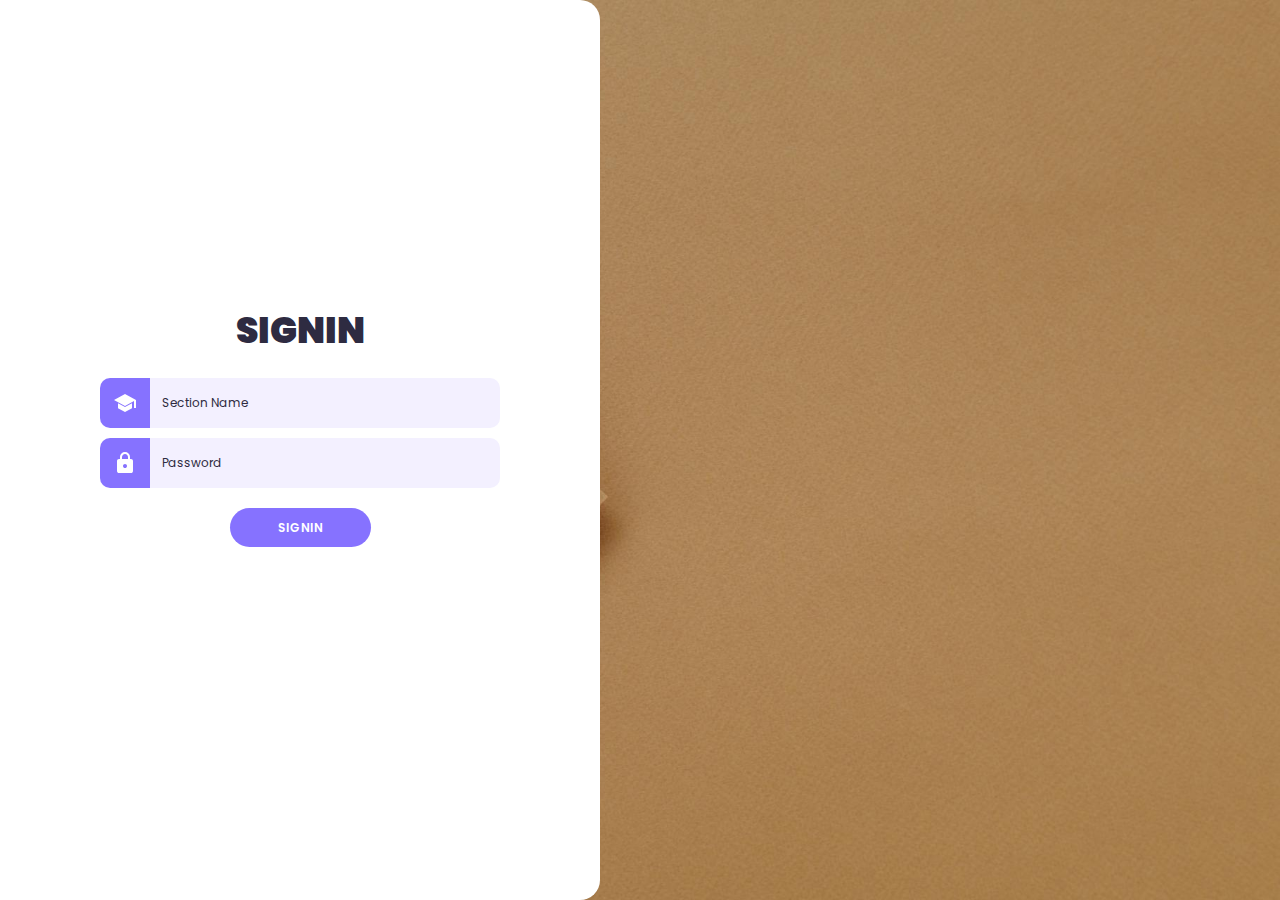
<file: index.html>
<!DOCTYPE html>
<html lang="en">
<head>
    <meta charset="UTF-8">
    <meta name="viewport" content="width=device-width, initial-scale=1.0">
    <title>LogIn Page</title>
    <link rel="stylesheet" href="style.css">
</head>
<body>
    <div class="wrapper">
        <h1>SignIn</h1>
        <form>
            <div>
                <label for="sectionname-input">
                    <svg xmlns="http://www.w3.org/2000/svg" height="24px" viewBox="0 -960 960 960" width="24px" fill="#ffffff"><path d="M840-280v-276L480-360 40-600l440-240 440 240v320h-80ZM480-120 200-272v-200l280 152 280-152v200L480-120Z"/></svg>
                </label>
                <input required type="text" name="sectionname" id="sectionname-input" placeholder="Section Name">
            </div>
            <div>
                <label for="password-input">
                    <svg xmlns="http://www.w3.org/2000/svg" height="24px" viewBox="0 -960 960 960" width="24px" fill="#ffffff"><path d="M240-80q-33 0-56.5-23.5T160-160v-400q0-33 23.5-56.5T240-640h40v-80q0-83 58.5-141.5T480-920q83 0 141.5 58.5T680-720v80h40q33 0 56.5 23.5T800-560v400q0 33-23.5 56.5T720-80H240Zm240-200q33 0 56.5-23.5T560-360q0-33-23.5-56.5T480-440q-33 0-56.5 23.5T400-360q0 33 23.5 56.5T480-280ZM360-640h240v-80q0-50-35-85t-85-35q-50 0-85 35t-35 85v80Z"/></svg>
                </label>
                <input required type="password" name="password" id="password-input" placeholder="Password">
            </div>
            <button type="submit">SignIn</button>
        </form>
    </div>
</body>
</html>
</file>
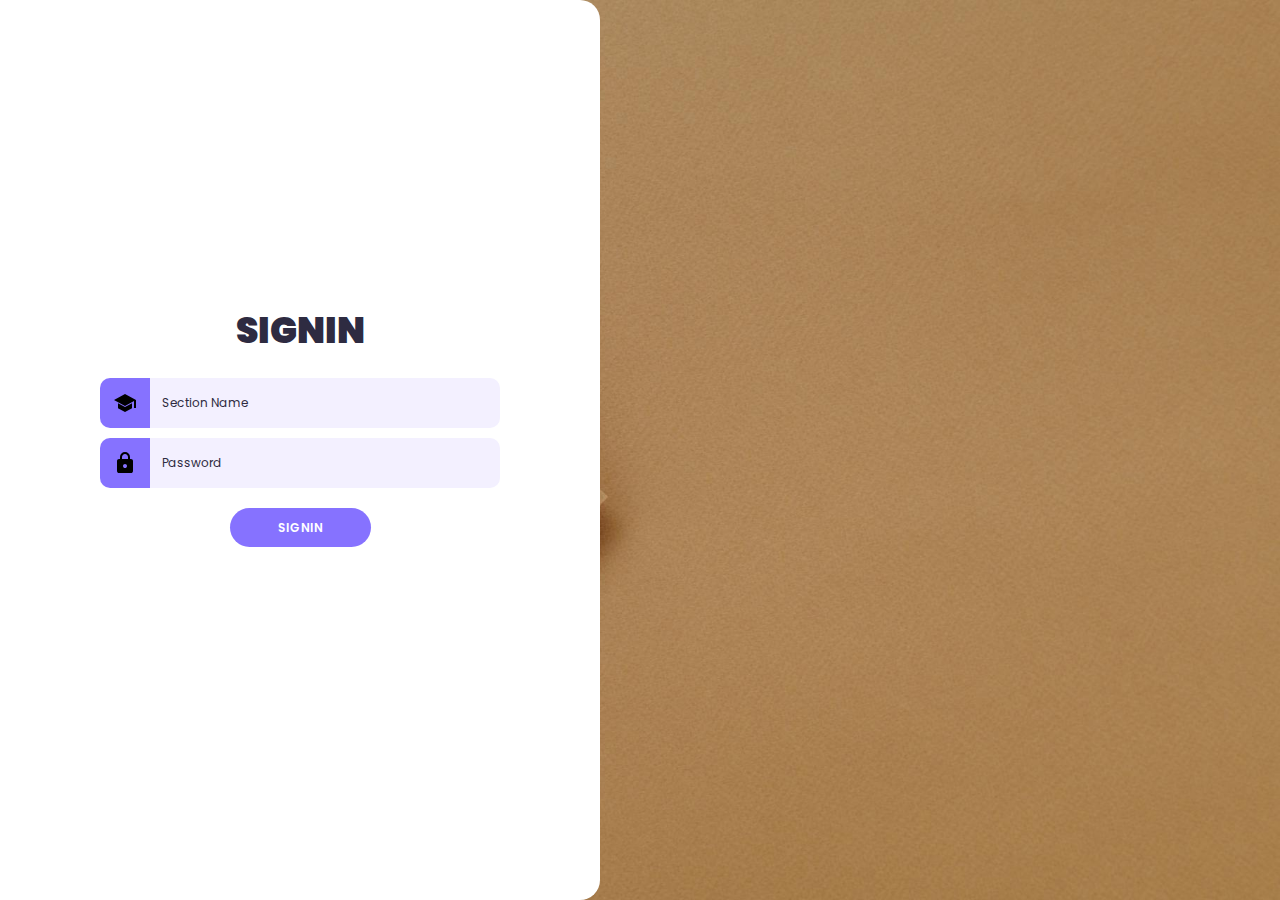
<file: signin.html>
<!DOCTYPE html>
<html lang="en">
<head>
    <meta charset="UTF-8">
    <meta name="viewport" content="width=device-width, initial-scale=1.0">
    <title>LogIn Page</title>
    <link rel="stylesheet" href="style.css">
</head>
<body>
    <div class="wrapper">
        <h1>SignIn</h1>
        <form>
            <div>
                <label for="sectionname-input">
                    <svg xmlns="http://www.w3.org/2000/svg" height="24px" viewBox="0 -960 960 960" width="24px" fill="#000000"><path d="M840-280v-276L480-360 40-600l440-240 440 240v320h-80ZM480-120 200-272v-200l280 152 280-152v200L480-120Z"/></svg>
                </label>
                <input required type="text" name="sectionname" id="sectionname-input" placeholder="Section Name">
            </div>
            <div>
                <label for="password-input">
                    <svg xmlns="http://www.w3.org/2000/svg" height="24px" viewBox="0 -960 960 960" width="24px" fill="#000000"><path d="M240-80q-33 0-56.5-23.5T160-160v-400q0-33 23.5-56.5T240-640h40v-80q0-83 58.5-141.5T480-920q83 0 141.5 58.5T680-720v80h40q33 0 56.5 23.5T800-560v400q0 33-23.5 56.5T720-80H240Zm240-200q33 0 56.5-23.5T560-360q0-33-23.5-56.5T480-440q-33 0-56.5 23.5T400-360q0 33 23.5 56.5T480-280ZM360-640h240v-80q0-50-35-85t-85-35q-50 0-85 35t-35 85v80Z"/></svg>
                </label>
                <input required type="password" name="password" id="password-input" placeholder="Password">
            </div>
            <button type="submit">SignIn</button>
        </form>
    </div>
</body>
</html>
</file>
<file: style.css>
@import url('https://fonts.googleapis.com/css2?family=Poppins:ital,wght@0,100;0,200;0,300;0,400;0,500;0,600;0,700;0,800;0,900;1,100;1,200;1,300;1,400;1,500;1,600;1,700;1,800;1,900&display=swap');
:root{
    --accent-color: #8672ff;
    --base-color: white;
    --text-color: #2e2b41;
    --input-color: #f3f0ff;
}
*{
    margin: 0;
    padding: 0;
}
html{
    font-family: Poppins, Segoe UI, sans-serif;
    font-size: 12px;
    color: var(--text-color);
    text-align: center;
}
body{
    min-height: 100vh;
    background-image: url(background_image.jpg);
    background-size: cover;
    background-position: right;
    overflow: hidden;
}
.wrapper{
    box-sizing: border-box;
    background-color: var(--base-color);
    height: 100vh;
    width: max(40%, 600px);
    padding: 10px;
    border-radius: 0 20px 20px 0;
    display: flex;
    flex-direction: column;
    align-items: center;
    justify-content:center ;
}
h1{
    font-size: 3rem;
    font-weight: 900;
    text-transform: uppercase;
}
form{
    width: min(400px, 100%);
    margin-top: 20px;
    margin-bottom: 50px;
    display: flex;
    flex-direction: column;
    align-items: center;
    gap: 10px;
}
form > div{
    width: 100%;
    display: flex;
    justify-content: center;
}
form label{
    flex-shrink: 0;
    height: 50px;
    width: 50px;
    background-color: var(--accent-color);
    fill: var(--base-color);
    border-radius: 10px 0 0 10px;
    display: flex;
    justify-content: center;
    align-items: center;
}
form input{
    box-sizing: border-box;
    flex-grow: 1;
    min-width: 0;
    height: 50px;
    padding: 1em;
    font: inherit;
    border-radius: 0 10px 10px 0;
    border: 2px solid var(--input-color);
    border-left: none;
    background-color: var(--input-color);
    transition: 150ms ease;
}
form input:hover{
    border-color: var(--accent-color);
}
form input:focus{
    outline: none;
    border-color: var(--text-color);
}
div:has(input:focus) > label{
    background-color: var(--text-color);
}
form input::placeholder{
    color: var(--text-color);
}
form button{
    margin-top: 10px;
    border: none;
    border-radius: 1000px;
    padding: .85em 4em;
    background-color: var(--accent-color);
    color: var(--base-color);
    font: inherit;
    font-weight: 600;
    text-transform: uppercase;
}
</file>
